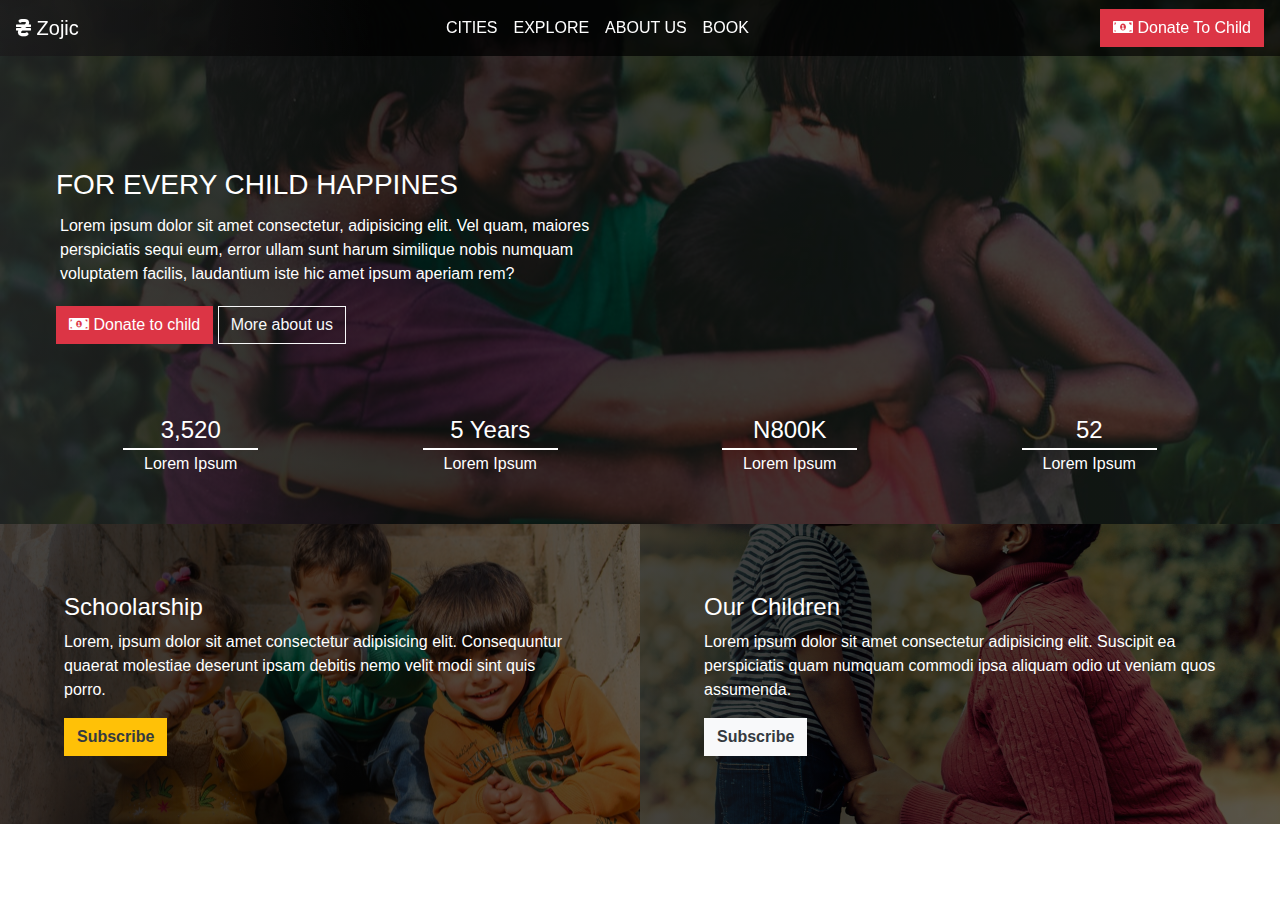
<file: index.html>
<!DOCTYPE html>
<html lang="en">
<head>
   <meta charset="UTF-8">
   <meta name="viewport" content="width=device-width, initial-scale=1.0">
   <meta http-equiv="X-UA-Compatible" content="ie=edge">
   <title>Zojic Foundation</title>
   <link rel="stylesheet" href="https://stackpath.bootstrapcdn.com/bootstrap/4.3.1/css/bootstrap.min.css" integrity="sha384-ggOyR0iXCbMQv3Xipma34MD+dH/1fQ784/j6cY/iJTQUOhcWr7x9JvoRxT2MZw1T" crossorigin="anonymous">
   <link rel="stylesheet" href="https://cdnjs.cloudflare.com/ajax/libs/font-awesome/5.11.2/css/all.css">
   <link rel="stylesheet" href="css/style.css">
</head>
<body>

      <nav class="navbar navbar-expand-lg fixed-top navbar-light overlay">
            <a href="" class="navbar-brand text-white"><i class="fas fa-hryvnia"></i> Zojic</a>
            <button class="navbar-toggler text-white" type="button" data-toggle="collapse" data-target="#navbarNav" aria-controls="navbarNav" aria-expanded="false" aria-label="Toggle navigation">
              <span class="fas fa-bars text-white"></span>
            </button>

            <div class="collapse navbar-collapse" id="navbarNav">
              <ul class="navbar-nav center-nav">
                <li class="nav-item active">
                  <a class="nav-link text-white" href="#">CITIES</a>
                </li>
                <li class="nav-item">
                  <a class="nav-link text-white" href="#">EXPLORE</a>
                </li>
                <li class="nav-item">
                  <a class="nav-link text-white" href="#">ABOUT US</a>
                </li>
                <li class="nav-item">
                  <a class="nav-link text-white" href="#">BOOK</a>
                </li>
              </ul>
              <ul class="navbar-nav end-nav">
                 <li class="nav-item">
                    <a href="" class="btn btn-danger rounded-0"><i class="fas fa-money-bill-alt"></i> Donate To Child</a>
                 </li>
              </ul>
            </div>

          </nav>

   <div class="container-fluid px-0">
      <div class="row no-gutters">
         <div class="col-12">

            <div class="jumbotron rounded-0 custom-jumbotron" style="background-image: url('image/hero.jpg');">
               <div class="overlay h-100">
               <div class="jumbotron-overlay justify-content-start">
                     <div class="wrapper align-self-end">
                        <h3 class="jumbo-title text-white">FOR EVERY CHILD HAPPINES</h3>
                        <p class="jumbo-text text-white p-1">Lorem ipsum dolor sit amet consectetur, adipisicing elit. Vel quam, maiores perspiciatis sequi eum, error ullam sunt harum similique nobis numquam voluptatem facilis, laudantium iste hic amet ipsum aperiam rem?</p>
         
                        <button class="btn btn-danger rounded-0"><i class="fas fa-money-bill-alt"></i> Donate to child</button>
                        <button class="btn btn-outline-light rounded-0">More about us</button>
                     </div>
                  </div>

                  <div class="jumbotron-naration">
                     <div class="row jumbotron-naration-row d-flex justify-content-between text-center mt-3">
                        <div class="col-6 col-lg-3">
                           <h4>3,520</h4>
                           <p>Lorem Ipsum</p>
                        </div>
                        <div class="col-6 col-lg-3">
                           <h4>5 Years</h4>
                           <p>Lorem Ipsum</p>
                        </div>
                        <div class="col-6 col-lg-3">
                           <h4>N800K</h4>
                           <p>Lorem Ipsum</p>
                        </div>
                        <div class="col-6 col-lg-3">
                           <h4>52</h4>
                           <p>Lorem Ipsum</p>
                        </div>
                     </div>
                  </div>

               </div>
               </div>
            </div>

            <div class="col-12 col-lg-6">
               <div class="card rounded-0">
                  <div class="card-body card-img">
                     <div class="img-1" style="background-image: url('image/img-1.jpg');">
                        <div class="overlay d-flex justify-content-center text-center text-white h-100">
                           <div class="text-box align-self-center text-left text-white">
                              <h4>Schoolarship</h4>
                              <p>Lorem, ipsum dolor sit amet consectetur adipisicing elit. Consequuntur quaerat molestiae deserunt ipsam debitis nemo velit modi sint quis porro.</p>
                              <a class="btn btn-warning cursor-pointer rounded-0 text-dark font-weight-bold">Subscribe</a>
                           </div>
                        </div>
                     </div>
                  </div>
               </div>
            </div>

            <div class="col-12 col-lg-6">
                  <div class="card rounded-0">
                     <div class="card-body card-img">
                        <div class="img-1 d-flex justify-content-center" style="background-image: url('image/img-2.jpg');">
                           <div class="overlay d-flex justify-content-center text-left text-white h-100">
                              <div class="text-box align-self-center">
                                 <h4>Our Children</h4>
                                 <p>Lorem ipsum dolor sit amet consectetur adipisicing elit. Suscipit ea perspiciatis quam numquam commodi ipsa aliquam odio ut veniam quos assumenda.</p>
                                 <a class="btn btn-light cursor-pointer text-dark font-weight-bold rounded-0">Subscribe</a>
                              </div>
                           </div>
                        </div>
                     </div>
                  </div>
               </div>

         </div>
      </div>
   </div>
   
   
<script src="https://code.jquery.com/jquery-3.3.1.slim.min.js" integrity="sha384-q8i/X+965DzO0rT7abK41JStQIAqVgRVzpbzo5smXKp4YfRvH+8abtTE1Pi6jizo" crossorigin="anonymous"></script>
<script src="https://cdnjs.cloudflare.com/ajax/libs/popper.js/1.14.7/umd/popper.min.js" integrity="sha384-UO2eT0CpHqdSJQ6hJty5KVphtPhzWj9WO1clHTMGa3JDZwrnQq4sF86dIHNDz0W1" crossorigin="anonymous"></script>
<script src="https://stackpath.bootstrapcdn.com/bootstrap/4.3.1/js/bootstrap.min.js" integrity="sha384-JjSmVgyd0p3pXB1rRibZUAYoIIy6OrQ6VrjIEaFf/nJGzIxFDsf4x0xIM+B07jRM" crossorigin="anonymous"></script>   
</body>
</html>
</file>
<file: css/style.css>
@media screen and (min-width: 992px){

   .collapse{
      display: flex;
   }
   ul.navbar-nav.center-nav {
      margin: 0 auto;
  }
   .custom-jumbotron{
    background-size: cover;
    background-position: center center;
    background-repeat: no-repeat;
    margin-bottom: 0px !important;
   }

   .jumbotron{
      padding: 0px !important;
   }
   .overlay{
      background: rgba(0,0,0,0.81);
      background: -moz-linear-gradient(left, rgba(0,0,0,0.81) 0%, rgba(28,27,28,0.81) 0%, rgba(0,0,0,0.76) 29%, rgba(0,0,0,0.73) 45%, rgba(0,0,0,0.69) 68%, rgba(0,0,0,0.63) 100%);
      background: -webkit-gradient(left top, right top, color-stop(0%, rgba(0,0,0,0.81)), color-stop(0%, rgba(28,27,28,0.81)), color-stop(29%, rgba(0,0,0,0.76)), color-stop(45%, rgba(0,0,0,0.73)), color-stop(68%, rgba(0,0,0,0.69)), color-stop(100%, rgba(0,0,0,0.63)));
      background: -webkit-linear-gradient(left, rgba(0,0,0,0.81) 0%, rgba(28,27,28,0.81) 0%, rgba(0,0,0,0.76) 29%, rgba(0,0,0,0.73) 45%, rgba(0,0,0,0.69) 68%, rgba(0,0,0,0.63) 100%);
      background: -o-linear-gradient(left, rgba(0,0,0,0.81) 0%, rgba(28,27,28,0.81) 0%, rgba(0,0,0,0.76) 29%, rgba(0,0,0,0.73) 45%, rgba(0,0,0,0.69) 68%, rgba(0,0,0,0.63) 100%);
      background: -ms-linear-gradient(left, rgba(0,0,0,0.81) 0%, rgba(28,27,28,0.81) 0%, rgba(0,0,0,0.76) 29%, rgba(0,0,0,0.73) 45%, rgba(0,0,0,0.69) 68%, rgba(0,0,0,0.63) 100%);
      background: linear-gradient(to right, rgba(0,0,0,0.81) 0%, rgba(28,27,28,0.81) 0%, rgba(0,0,0,0.76) 29%, rgba(0,0,0,0.73) 45%, rgba(0,0,0,0.69) 68%, rgba(0,0,0,0.63) 100%);
      filter: progid:DXImageTransform.Microsoft.gradient( startColorstr='#000000', endColorstr='#000000', GradientType=1 );
   }
   .jumbotron-overlay{
      padding-top: 3.5rem !important;
      padding-bottom: 3.5rem !important;
      margin-top: 5rem;
   }
   .jumbotron .overlay{
      padding: 2rem 3.5rem;
   }
   .wrapper{
      width: 50%;
   }

   h3.jumbo-title{
      position: relative;
   }

   h3.jumbo-title.text-white:after {
      content: "";
      height: 2px;
      width: 0%;
      background: #f9f9f9;
      position: absolute;
      left: 0;
      bottom: -6px;
      right: 0;
      transition: .5s all;
   }

   h3.jumbo-title.text-white:hover::after{
      width: 60%;
      background: orangered;
   }

   p.jumbo-text{
      font-size: 1rem;
   }

   .jumbotron-naration h4,
   .jumbotron-naration p{
      color: white;
   }

   .jumbotron-naration .jumbotron-naration-row{
      margin-bottom: 0xp !important;
   }

   .card-img{
      padding: 0px;
   }

   .card{
      border: 0px;
   }

   .text-box{
      width: 80%;
   }

   .img-1{
      background-size: cover;
      background-position: center;
      background-repeat: no-repeat; 
      height: 300px;     
   }

}


/* Small screen styling */

@media screen and (max-width: 991px){

   ul.navbar-nav.center-nav li.nav-item{
      transition: .5s all;
   }
   ul.navbar-nav.center-nav li.nav-item:hover,
   ul.navbar-nav.center-nav li.nav-item:focus{
      transform: translate(40px, 0);
   }
   .wrapper{
      width: 80% !important;
   }
   .jumbotron-overlay{
      justify-content: center !important;
      display: flex;
   }
   .wrapper button {
      display: block;
      margin: 0 auto;
      margin-top: .5rem;
  }
  .jumbotron .overlay{
   padding: 2rem 1.5rem !important;
   }
   .jumbotron .overlay .wrapper{
      text-align: center;
   }
}


/* Generic Styling */
.jumbotron{
   padding: 0px !important;
}
.overlay{
   background: rgba(0,0,0,0.81);
   background: -moz-linear-gradient(left, rgba(0,0,0,0.81) 0%, rgba(28,27,28,0.81) 0%, rgba(0,0,0,0.76) 29%, rgba(0,0,0,0.73) 45%, rgba(0,0,0,0.69) 68%, rgba(0,0,0,0.63) 100%);
   background: -webkit-gradient(left top, right top, color-stop(0%, rgba(0,0,0,0.81)), color-stop(0%, rgba(28,27,28,0.81)), color-stop(29%, rgba(0,0,0,0.76)), color-stop(45%, rgba(0,0,0,0.73)), color-stop(68%, rgba(0,0,0,0.69)), color-stop(100%, rgba(0,0,0,0.63)));
   background: -webkit-linear-gradient(left, rgba(0,0,0,0.81) 0%, rgba(28,27,28,0.81) 0%, rgba(0,0,0,0.76) 29%, rgba(0,0,0,0.73) 45%, rgba(0,0,0,0.69) 68%, rgba(0,0,0,0.63) 100%);
   background: -o-linear-gradient(left, rgba(0,0,0,0.81) 0%, rgba(28,27,28,0.81) 0%, rgba(0,0,0,0.76) 29%, rgba(0,0,0,0.73) 45%, rgba(0,0,0,0.69) 68%, rgba(0,0,0,0.63) 100%);
   background: -ms-linear-gradient(left, rgba(0,0,0,0.81) 0%, rgba(28,27,28,0.81) 0%, rgba(0,0,0,0.76) 29%, rgba(0,0,0,0.73) 45%, rgba(0,0,0,0.69) 68%, rgba(0,0,0,0.63) 100%);
   background: linear-gradient(to right, rgba(0,0,0,0.81) 0%, rgba(28,27,28,0.81) 0%, rgba(0,0,0,0.76) 29%, rgba(0,0,0,0.73) 45%, rgba(0,0,0,0.69) 68%, rgba(0,0,0,0.63) 100%);
   filter: progid:DXImageTransform.Microsoft.gradient( startColorstr='#000000', endColorstr='#000000', GradientType=1 );
}
.jumbotron-overlay{
   padding-top: 3.5rem !important;
   padding-bottom: 3.5rem !important;
   margin-top: 5rem;
}
.jumbotron .overlay{
   padding: 2rem 3.5rem;
}

.jumbotron{
   padding: 0px !important;
   margin-bottom: 0rem;
}

.jumbotron-naration-row h4::after {
   content: "";
   left: 0;
   right: 0;
   height: 2px;
   background-color: white;
   position: absolute;
   bottom: -6px;
   width: 50%;
   margin: 0 auto;
}

.jumbotron-naration-row h4 {
   position: relative;
}

.cursor-pointer{
   cursor: pointer;
}

.overlay{
   transition: .5s all;
}

.overlay:hover{
   background-color: transparent;
}
.wrapper{
   width: 50%;
}

h3.jumbo-title{
   position: relative;
}

h3.jumbo-title.text-white:after {
   content: "";
   height: 2px;
   width: 0%;
   background: #f9f9f9;
   position: absolute;
   left: 0;
   bottom: -6px;
   right: 0;
   transition: .5s all;
}

h3.jumbo-title.text-white:hover::after{
   width: 60%;
   background: orangered;
}

p.jumbo-text{
   font-size: 1rem;
}

.jumbotron-naration h4,
.jumbotron-naration p{
   color: white;
}

.jumbotron-naration .jumbotron-naration-row{
   margin-bottom: 0xp !important;
}

.card-img{
   padding: 0px;
}

.card{
   border: 0px;
}

.text-box{
   width: 80%;
}

.img-1{
   background-size: cover;
   background-position: center;
   background-repeat: no-repeat; 
   height: 300px;     
}
</file>
